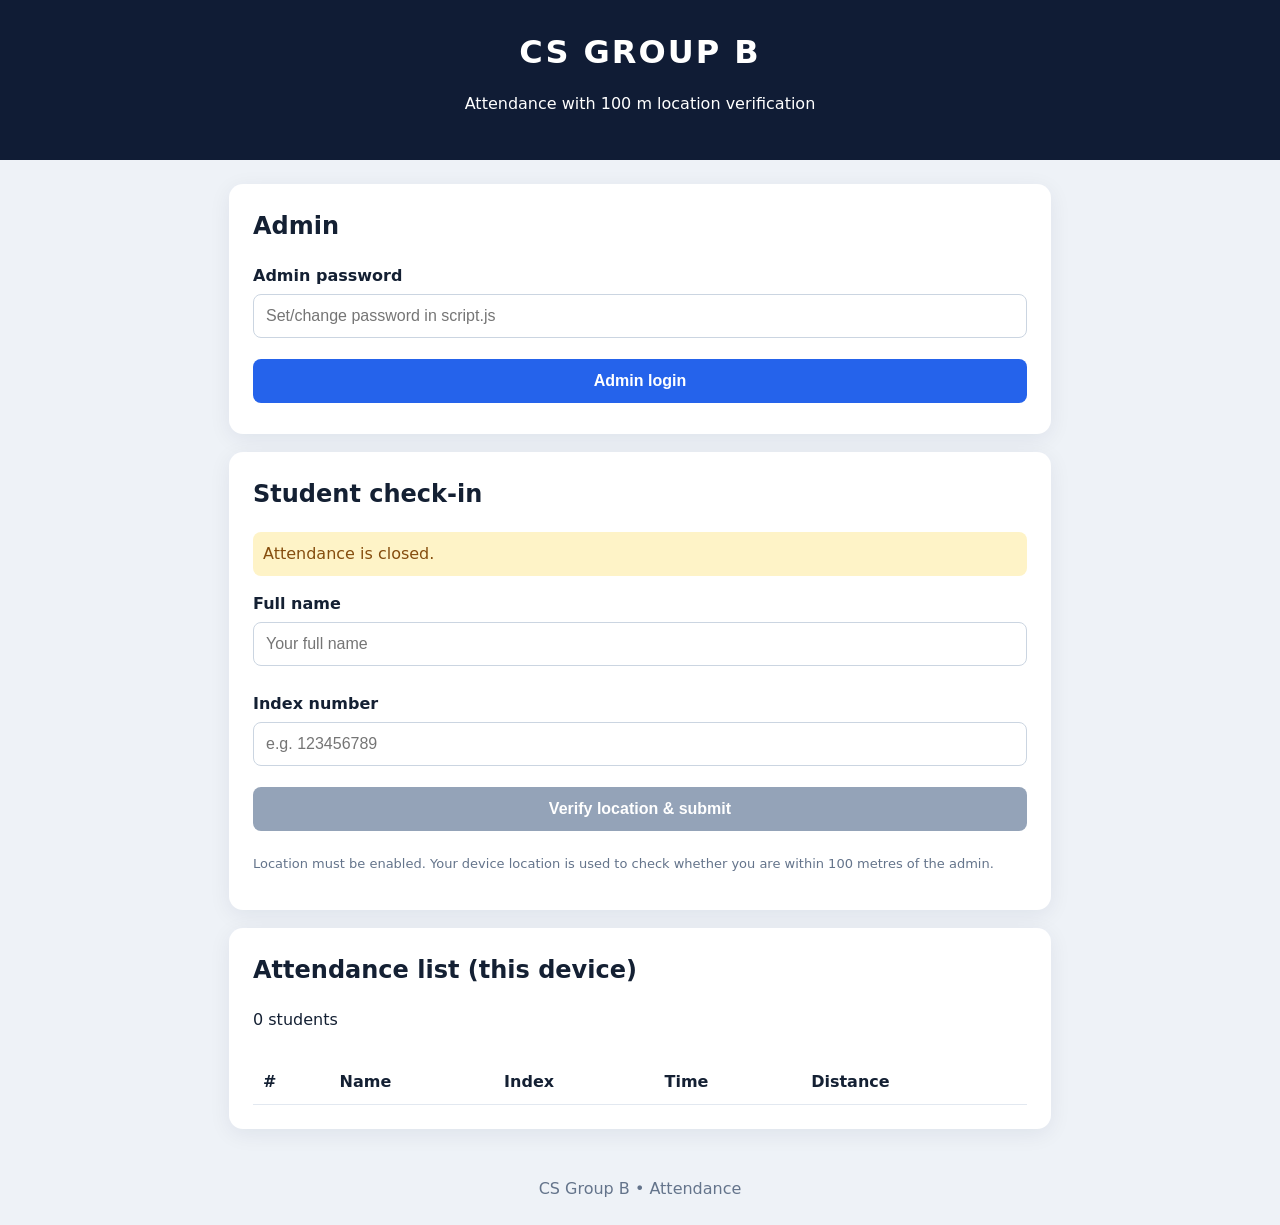
<file: CS_Group_B_Attendance (2)/index.html>
<!DOCTYPE html>
<html lang="en">
<head>
<meta charset="UTF-8"><meta name="viewport" content="width=device-width, initial-scale=1">
<title>CS Group B Attendance</title><link rel="stylesheet" href="style.css">
</head><body>
<header><h1>CS GROUP B</h1><p>Attendance with 100 m location verification</p></header>
<main>
<section class="panel" id="admin">
<h2>Admin</h2><label>Admin password</label><input id="password" type="password" placeholder="Set/change password in script.js">
<button id="login">Admin login</button>
<div id="adminTools" hidden>
<p id="adminStatus">Attendance closed</p><p class="timer" id="timer">05:00</p>
<button id="start">Start 5-minute attendance & share location</button>
<button class="secondary" id="stop">Stop attendance</button>
<button class="secondary" id="export">Export CSV</button>
<p class="hint">Keep this page open during the attendance session. GPS requires HTTPS and permission.</p>
</div></section>
<section class="panel"><h2>Student check-in</h2><p id="sessionStatus">Attendance is closed.</p>
<form id="form">
<label>Full name</label><input id="name" required autocomplete="name" placeholder="Your full name">
<label>Index number</label><input id="index" required placeholder="e.g. 123456789">
<button id="submit" disabled>Verify location & submit</button>
</form><p id="feedback" role="status"></p>
<p class="hint">Location must be enabled. Your device location is used to check whether you are within 100 metres of the admin.</p></section>
<section class="panel"><h2>Attendance list (this device)</h2><p id="count">0 students</p><div class="tablewrap"><table><thead><tr><th>#</th><th>Name</th><th>Index</th><th>Time</th><th>Distance</th></tr></thead><tbody id="rows"></tbody></table></div></section>
</main><footer>CS Group B • Attendance</footer><script src="script.js"></script></body></html>
</file>
<file: CS_Group_B_Attendance (2)/style.css>
*{box-sizing:border-box}body{margin:0;background:#eef2f7;color:#142033;font:16px/1.5 system-ui,Arial}header{background:#101c35;color:white;text-align:center;padding:28px 14px}header h1{margin:0;letter-spacing:2px}main{max-width:850px;margin:24px auto;padding:0 14px}.panel{background:#fff;padding:24px;margin:18px 0;border-radius:14px;box-shadow:0 5px 22px #0c234012}h2{margin-top:0}label{display:block;font-weight:650;margin-top:12px}input{width:100%;padding:12px;margin:6px 0 14px;border:1px solid #cbd5e1;border-radius:8px;font-size:16px}button{width:100%;padding:13px;margin:7px 0;border:0;border-radius:8px;background:#2563eb;color:white;font-weight:700;font-size:16px;cursor:pointer}button:disabled{background:#94a3b8;cursor:not-allowed}.secondary{background:#475569}.timer{text-align:center;font-size:40px;font-weight:800;color:#2563eb}.hint{font-size:13px;color:#64748b}#adminStatus,#sessionStatus{padding:10px;border-radius:8px;background:#fef3c7;color:#854d0e}.tablewrap{overflow:auto}table{width:100%;border-collapse:collapse;margin-top:12px}td,th{text-align:left;padding:10px;border-bottom:1px solid #e2e8f0;white-space:nowrap}footer{text-align:center;padding:24px;color:#64748b}@media(max-width:550px){.panel{padding:17px}header h1{font-size:24px}}
</file>
